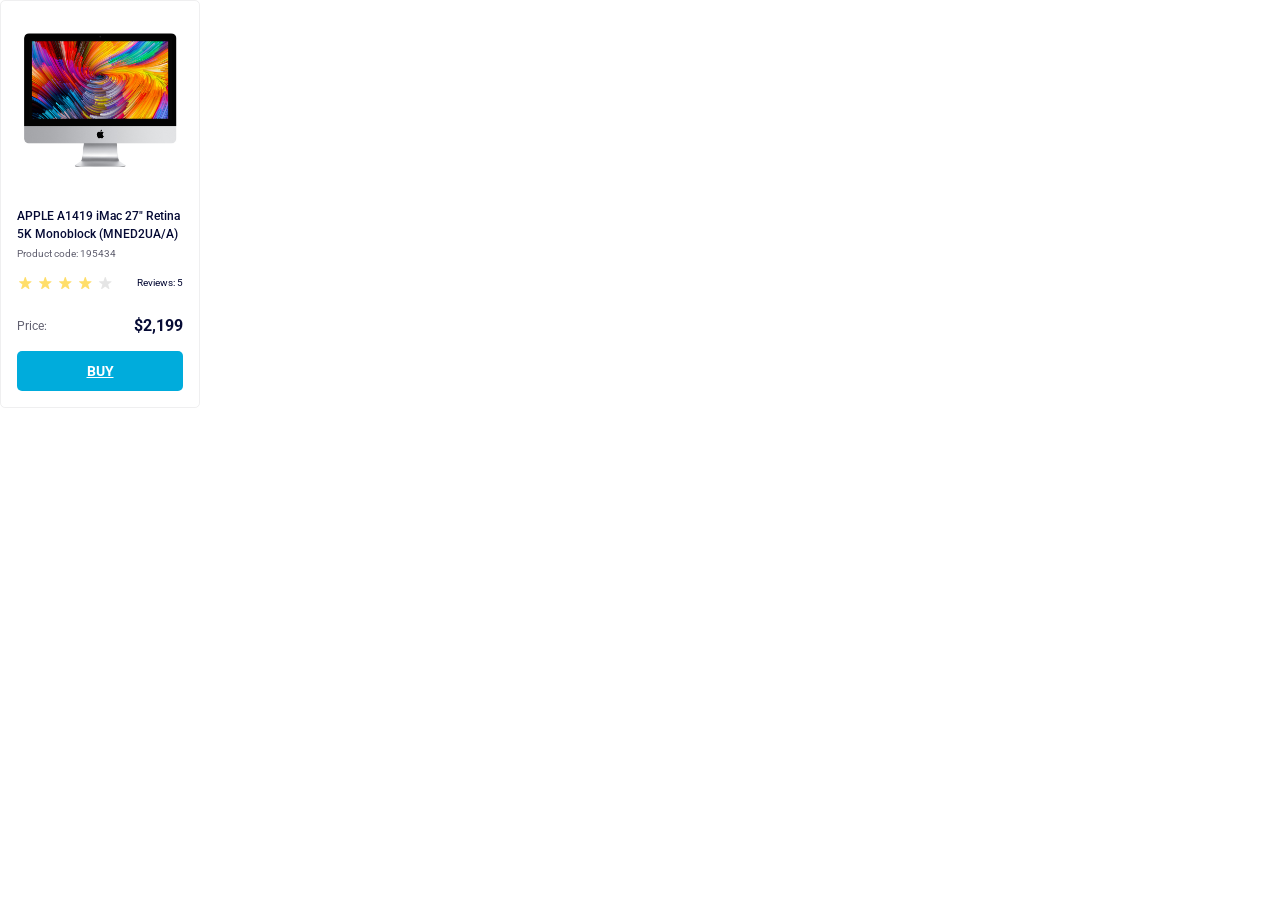
<file: index.html>
<!DOCTYPE html><html lang=en><meta charset=UTF-8><meta name=viewport content="width=device-width, initial-scale=1.0"><link rel=stylesheet href=layout_product-cards.3181b31f.css><title>Product cards</title><body>
    <div class=card data-qa=card>
      <div class=card__image>
        <img src=imac.202c52ff.jpeg alt=iMac>
      </div>

      <div class=card__headline>
        APPLE A1419 iMac 27" Retina
        <br>
        5K Monoblock (MNED2UA/A)
      </div>

      <div class=card__code>Product code: 195434</div>

      <div class=card__reviews-container>
        <div class="stars stars--4">
          <div class=stars__star></div>
          <div class=stars__star></div>
          <div class=stars__star></div>
          <div class=stars__star></div>
          <div class=stars__star></div>
        </div>

        <div class=card__reviews>Reviews: 5</div>
      </div>

      <div class=card__price>
        <div class=card__price-label>Price:</div>
        <div class=card__price-value>$2,199</div>
      </div>

      <a href=# class=card__button data-qa=hover>
        BUY
      </a>
    </div>
</file>
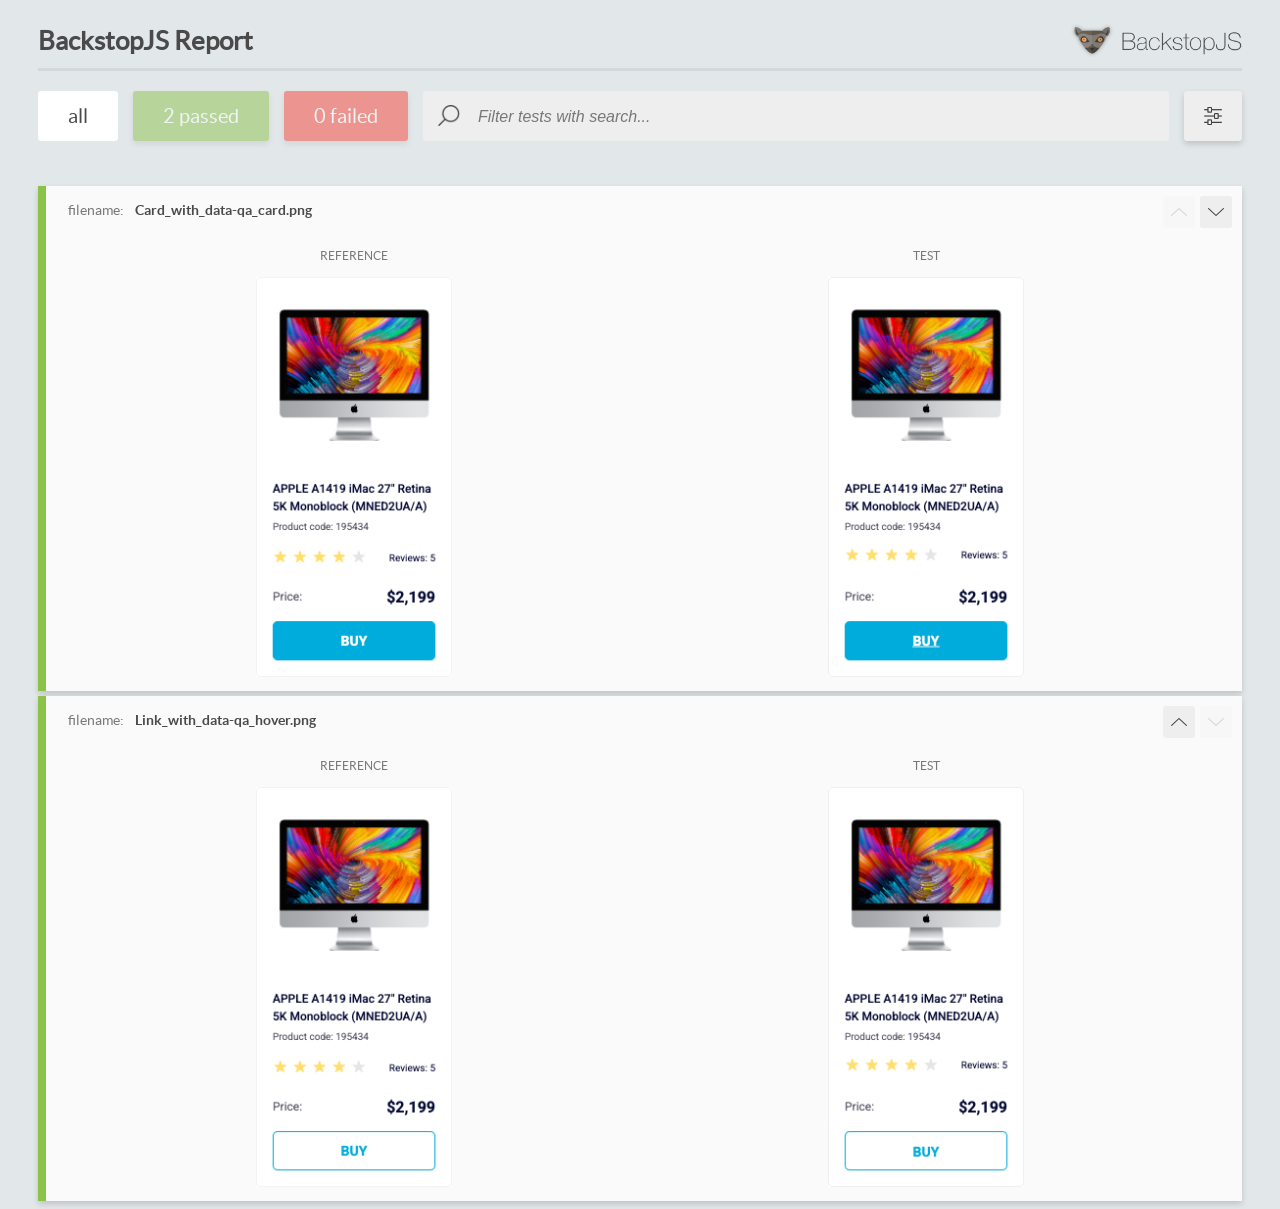
<file: report/html_report/index.html>
<!DOCTYPE html>
<html>
  <head>
    <meta charset="utf-8">
    <!-- Disable Cache -->
    <meta http-equiv="Cache-Control" content="no-cache, no-store, must-revalidate">
    <meta http-equiv="Pragma" content="no-cache">
    <meta http-equiv="Expires" content="0">

    <title>BackstopJS Report</title>

    <style>
      @font-face {
          font-family: 'latoregular';
          src: url('./assets/fonts/lato-regular-webfont.woff2') format('woff2'),
              url('./assets/fonts/lato-regular-webfont.woff') format('woff');
          font-weight: 400;
          font-style: normal;
      }
      @font-face {
          font-family: 'latobold';
          src: url('./assets/fonts/lato-bold-webfont.woff2') format('woff2'),
              url('./assets/fonts/lato-bold-webfont.woff') format('woff');
          font-weight: 700;
          font-style: normal;
      }

      .ReactModal__Body--open {
          overflow: hidden;
      }
      .ReactModal__Body--open .header {
        display: none;
      }

    </style>
  </head>
  <body style="background-color: #E2E7EA">
    <div id="root">

    </div>
    <script>
      function report (report) { // eslint-disable-line no-unused-vars
        window.tests = report;
      }
    </script>
    <script src="config.js"></script>
    <script src="index_bundle.js"></script>
  </body>
</html>
</file>
